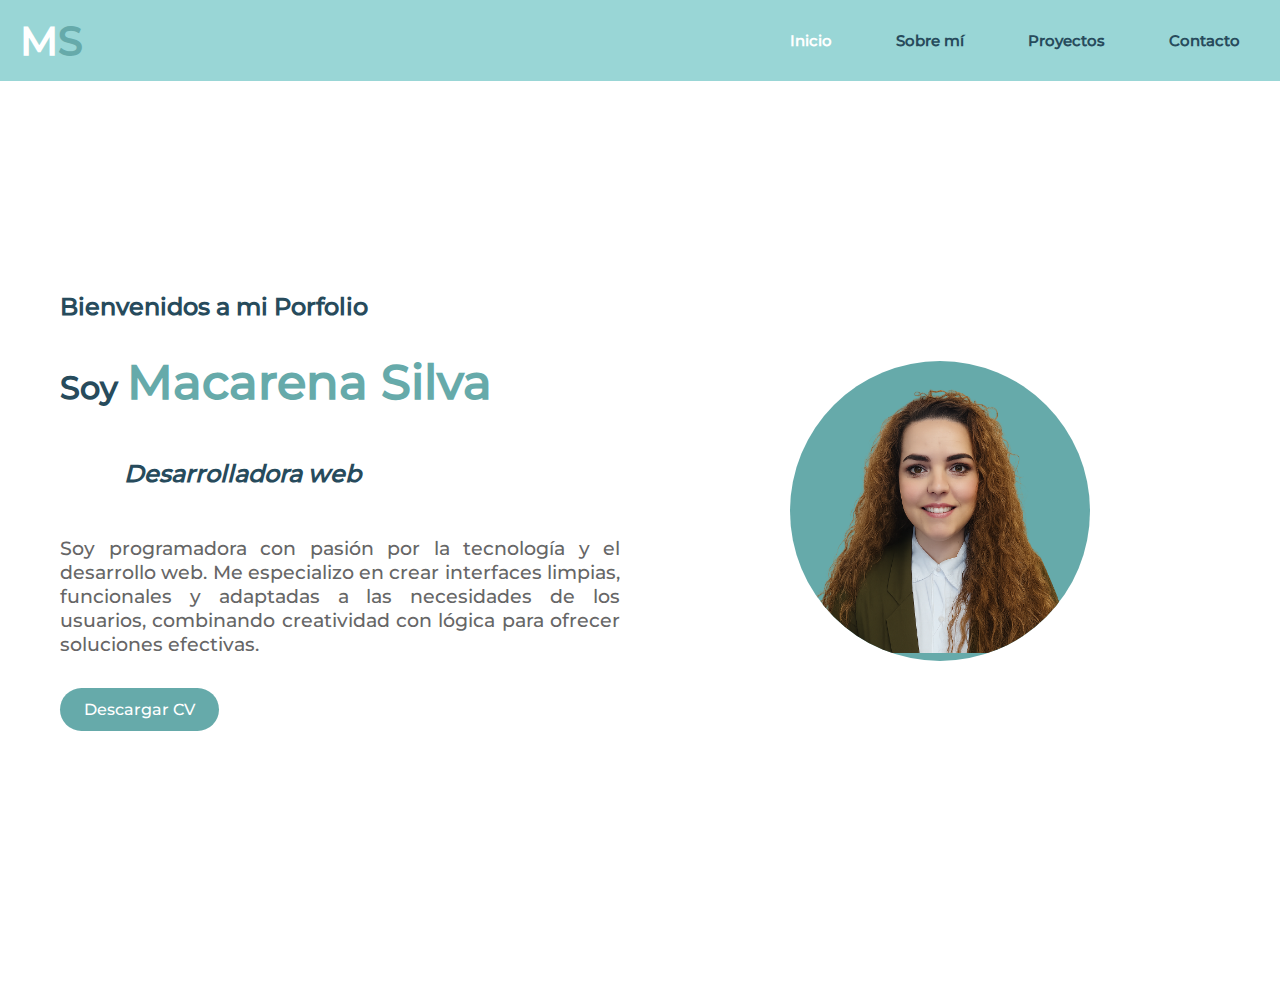
<file: index.html>
<!DOCTYPE html>
<html lang="en">
<head>
    <meta charset="UTF-8">
    <meta name="viewport" content="width=device-width, initial-scale=1.0">
    <title>Porfolio_MS</title>
    <link rel="stylesheet" href="Inicio/Styles/style.css">
    <link rel="icon" href="Imagen/iconoMSvs2.png" type="Imagen/x-icon">
</head>
<body>
    <header class="header">
    <div class="container">
      <h1 class="logo">M<span>S</span></h1>

      <button class="menu-toggle" id="menu-toggle">&#9776;</button>

      <nav class="nav" id="nav">
        <ul class="nav-list">
          <li><a class="ruta" href="Porfolio_MacarenaSilva.html">Inicio</a></li>
          <li><a href="Sobre_mi/Porfolio_MacarenaSilva.html">Sobre mí</a></li>
          <li><a href="Proyectos/Porfolio_MacarenaSilva.html">Proyectos</a></li>
          <li><a href="Contacto/Porfolio_MacarenaSilva.html">Contacto</a></li>
        </ul>
      </nav>
    </div>
    </header>

    <main>
        <section class="contexto">
            <div class="contexto-texto">
                <h2>Bienvenidos a mi Porfolio</h2>
                <h3>Soy <span>Macarena Silva</span></h3>
                <h4>Desarrolladora web</h4>
                <p>Soy programadora con pasión por la tecnología y el desarrollo web. Me especializo en crear interfaces limpias, funcionales y adaptadas a las necesidades de los usuarios, combinando creatividad con lógica para ofrecer soluciones efectivas.</p>
                <a href="CV/CV_Macarena_pdf.pdf" class="btn-cv" download>Descargar CV</a>
            </div>
            <div class="contexto-imagen">
                <div class="imagencirculo">
                    <img src="Imagen/imagenPersonalV2.png" alt="Foto de perfil">
                </div>
            </div>

            <div class="cookie-popup" id="cookiePopup">
              <p>Este sitio utiliza cookies para mejorar tu experiencia. <a href="#">Leer más</a></p>
             <button id="acceptCookies">Aceptar</button>
        </div>
        </section>
      
       </main>

  <script src="Inicio/Javascript/main.js"></script>
</body>
</html>
</file>
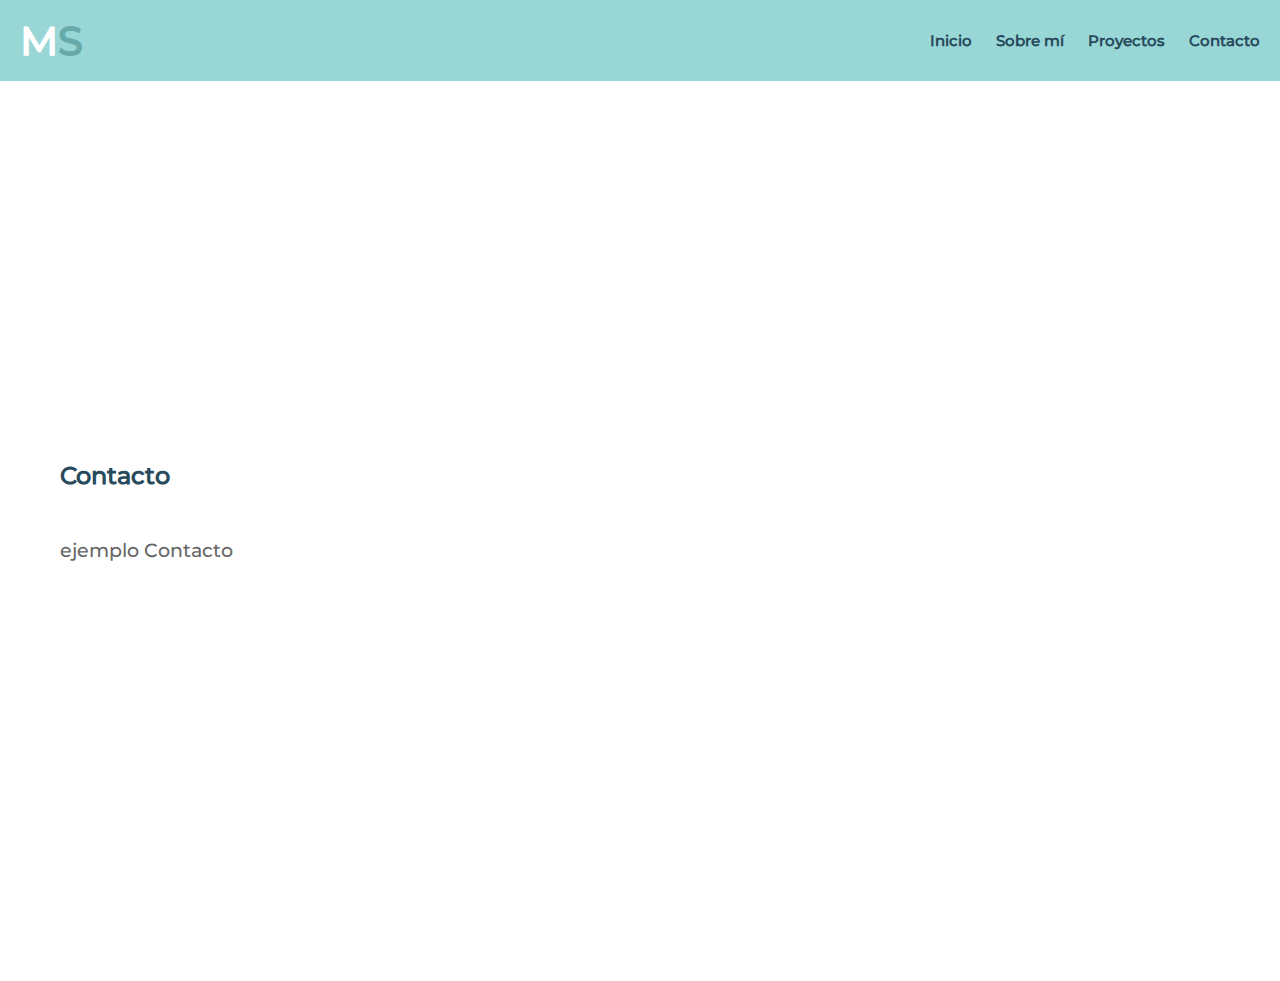
<file: Contacto/Porfolio_MacarenaSilva.html>
<!DOCTYPE html>
<html lang="en">
<head>
    <meta charset="UTF-8">
    <meta name="viewport" content="width=device-width, initial-scale=1.0">
    <title>Porfolio_MS</title>
    <link rel="stylesheet" href="Styles/style.css">
    <link rel="icon" href="../Imagen/iconoMSvs2.png" type="Imagen/x-icon">
</head>
<body>
    <header class="header">
    <div class="container">
      <h1 class="logo">M<span>S</span></h1>

      <button class="menu-toggle" id="menu-toggle">&#9776;</button>

      <nav class="nav" id="nav">
        <ul class="nav-list">
          <li><a href="../Porfolio_MacarenaSilva.html">Inicio</a></li>
          <li><a href="../Sobre_mi/Porfolio_MacarenaSilva.html">Sobre mí</a></li>
          <li><a href="../Proyectos/Porfolio_MacarenaSilva.html">Proyectos</a></li>
          <li><a href="Porfolio_MacarenaSilva.html">Contacto</a></li>
        </ul>
      </nav>
    </div>
  </header>

 <main>
        <section class="contexto">
            <div class="contexto-texto">
                <h2>Contacto</h2>
                <p>ejemplo Contacto</p>
            </div>
        </section>
    </main>

  <script src="Javascript/main.js"></script>
</body>
</html>
</file>
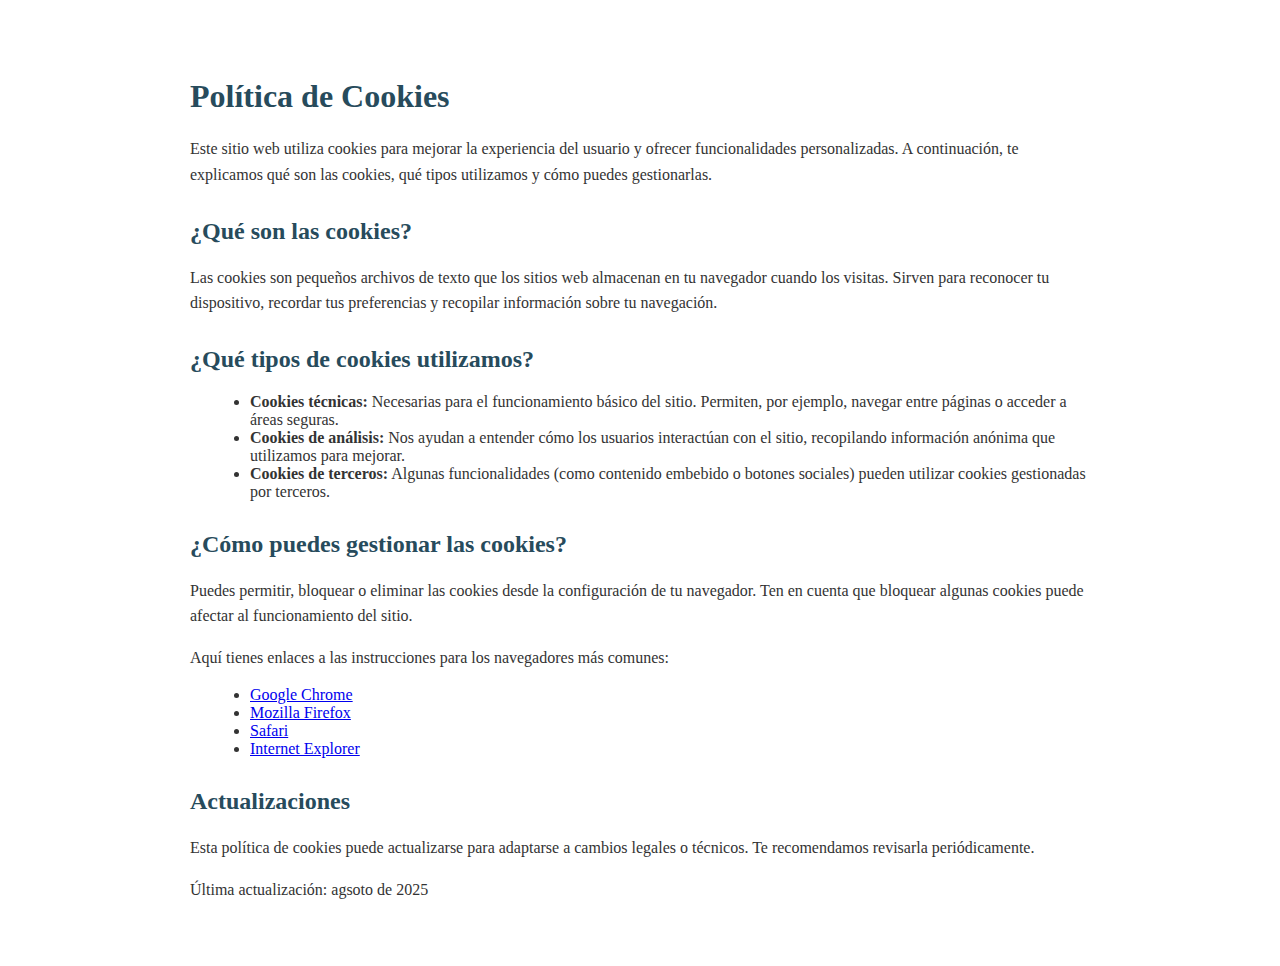
<file: Legal/cookie-popup.html>
<!DOCTYPE html>
    <html lang="en">
    <head>
        <meta charset="UTF-8">
        <meta name="viewport" content="width=device-width, initial-scale=1.0">
        <title>Política de Cookies</title>
        <link rel="stylesheet" href="Styles/stule.css">
        <link rel="icon" href="../Imagen/iconoMSvs2.png" type="Imagen/x-icon">
    </head>
    <body>
        <main>
    <h1>Política de Cookies</h1>

    <p>Este sitio web utiliza cookies para mejorar la experiencia del usuario y ofrecer funcionalidades personalizadas. A continuación, te explicamos qué son las cookies, qué tipos utilizamos y cómo puedes gestionarlas.</p>

    <h2>¿Qué son las cookies?</h2>
    <p>Las cookies son pequeños archivos de texto que los sitios web almacenan en tu navegador cuando los visitas. Sirven para reconocer tu dispositivo, recordar tus preferencias y recopilar información sobre tu navegación.</p>

    <h2>¿Qué tipos de cookies utilizamos?</h2>
    <ul>
      <li><strong>Cookies técnicas:</strong> Necesarias para el funcionamiento básico del sitio. Permiten, por ejemplo, navegar entre páginas o acceder a áreas seguras.</li>
      <li><strong>Cookies de análisis:</strong> Nos ayudan a entender cómo los usuarios interactúan con el sitio, recopilando información anónima que utilizamos para mejorar.</li>
      <li><strong>Cookies de terceros:</strong> Algunas funcionalidades (como contenido embebido o botones sociales) pueden utilizar cookies gestionadas por terceros.</li>
    </ul>

    <h2>¿Cómo puedes gestionar las cookies?</h2>
    <p>Puedes permitir, bloquear o eliminar las cookies desde la configuración de tu navegador. Ten en cuenta que bloquear algunas cookies puede afectar al funcionamiento del sitio.</p>

    <p>Aquí tienes enlaces a las instrucciones para los navegadores más comunes:</p>
    <ul>
      <li><a href="https://support.google.com/chrome/answer/95647?hl=es" target="_blank">Google Chrome</a></li>
      <li><a href="https://support.mozilla.org/es/kb/habilitar-y-deshabilitar-cookies-sitios-web-rastrear" target="_blank">Mozilla Firefox</a></li>
      <li><a href="https://support.apple.com/es-es/guide/safari/sfri11471/mac" target="_blank">Safari</a></li>
      <li><a href="https://support.microsoft.com/es-es/help/17442/windows-internet-explorer-delete-manage-cookies" target="_blank">Internet Explorer</a></li>
    </ul>

    <h2>Actualizaciones</h2>
    <p>Esta política de cookies puede actualizarse para adaptarse a cambios legales o técnicos. Te recomendamos revisarla periódicamente.</p>

    <p>Última actualización: agsoto de 2025</p>
  </main>

    </body>
    </html>
</file>
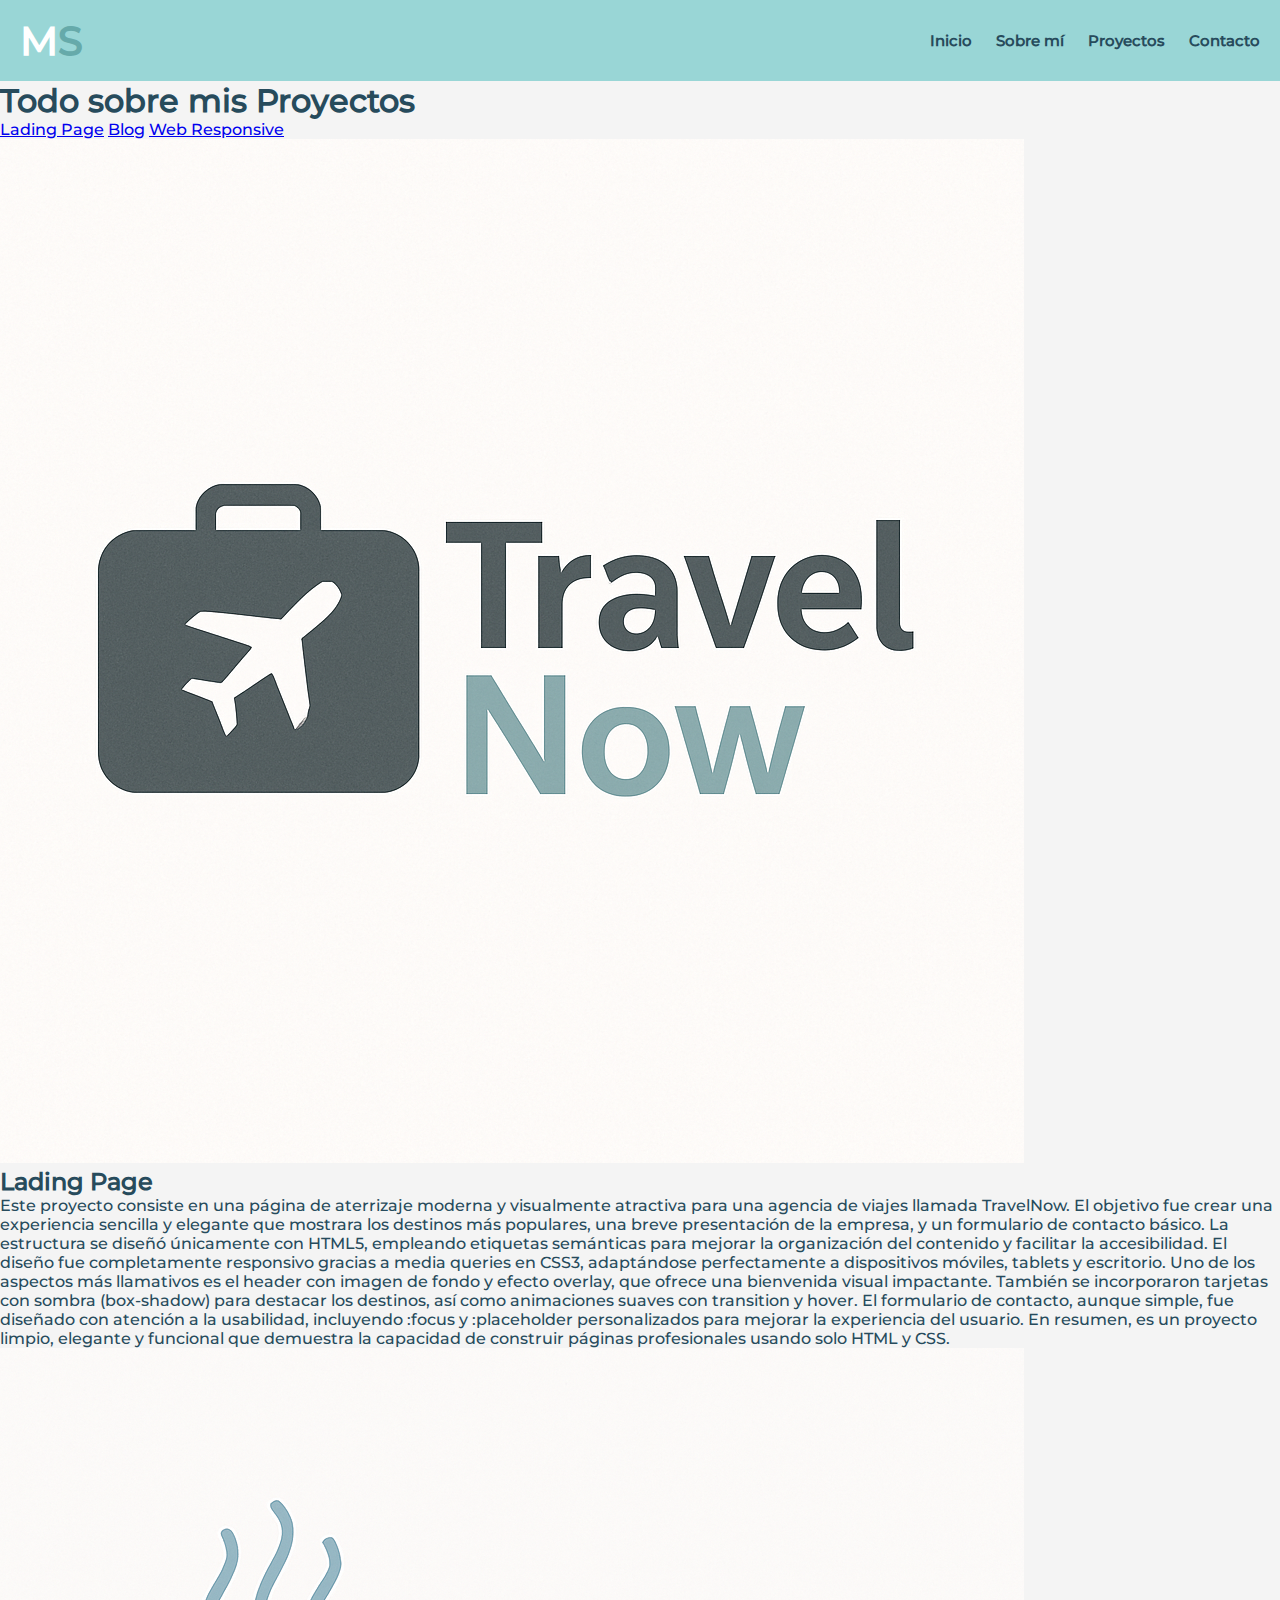
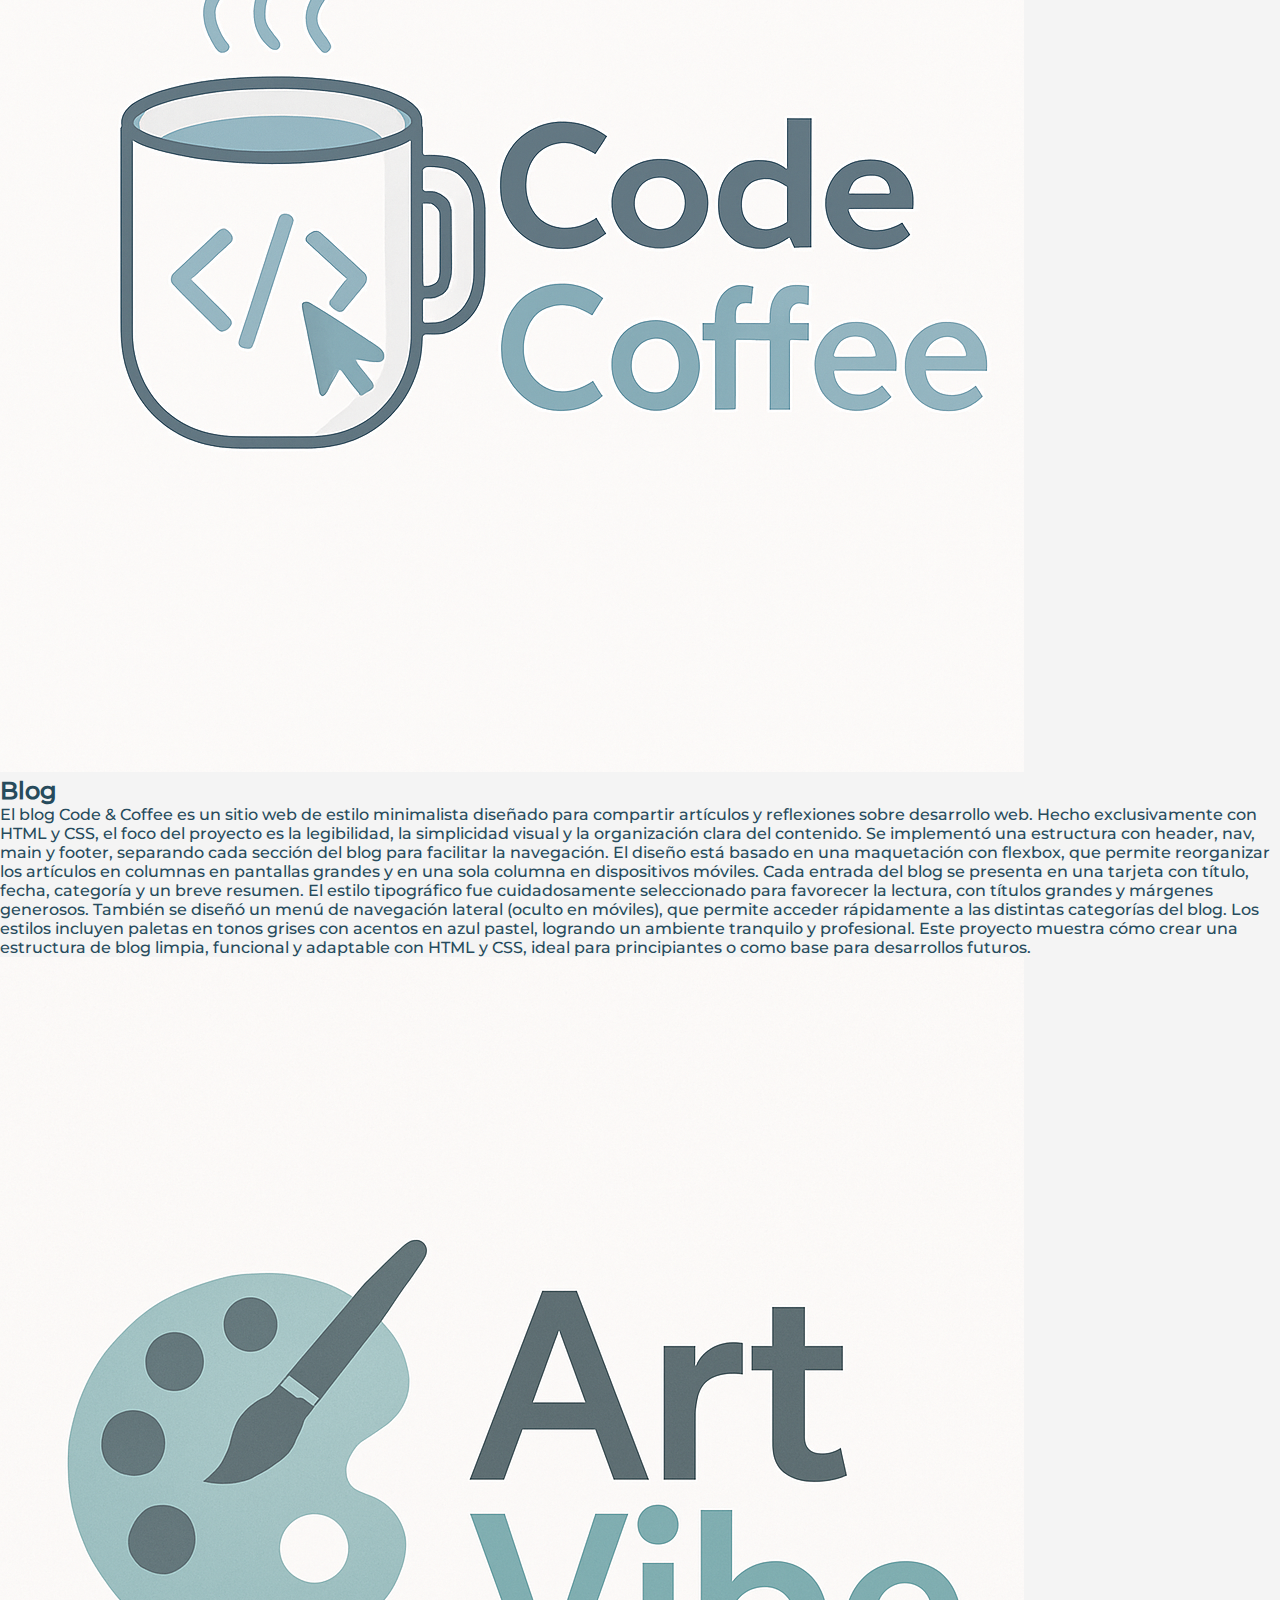
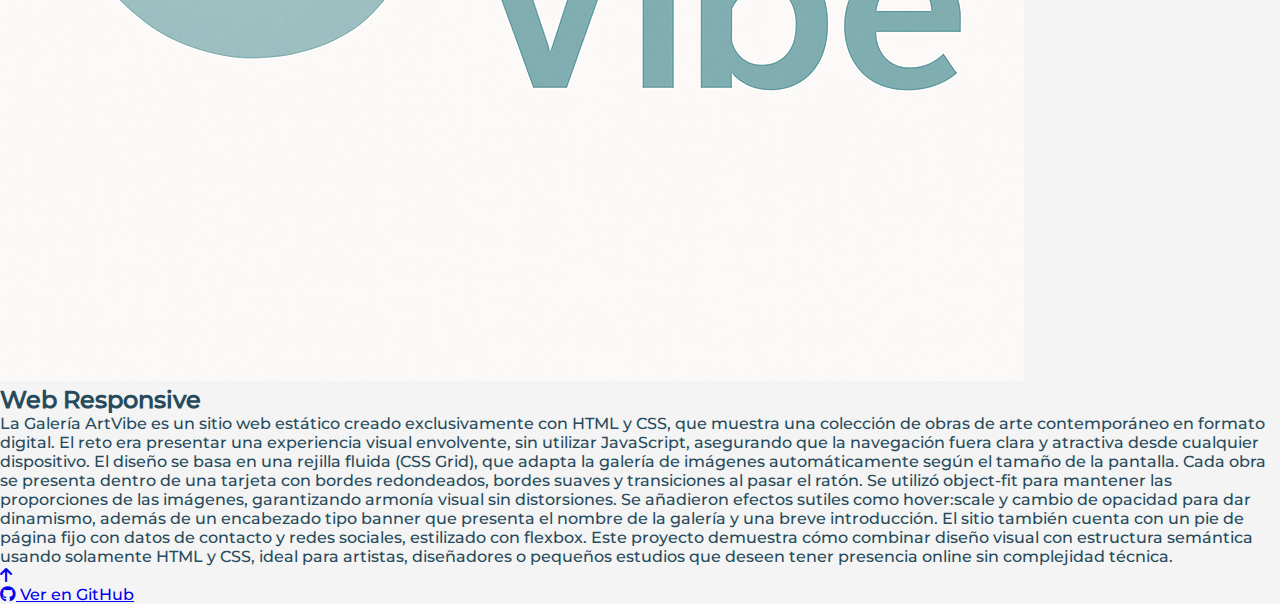
<file: Proyectos/Porfolio_MacarenaSilva.html>
<!DOCTYPE html>
<html lang="en">
<head>
    <meta charset="UTF-8">
    <meta name="viewport" content="width=device-width, initial-scale=1.0">
    <title>Porfolio_MS</title>
    <link rel="stylesheet" href="Styles/style.css">
    <link rel="icon" href="../Imagen/iconoMSvs2.png" type="Imagen/x-icon">
    <link rel="stylesheet" href="https://cdnjs.cloudflare.com/ajax/libs/font-awesome/6.4.0/css/all.min.css">

</head>
<body>
    <header class="header">
    <div class="container">
      <h1 class="logo">M<span>S</span></h1>

      <button class="menu-toggle" id="menu-toggle">&#9776;</button>

      <nav class="nav" id="nav">
        <ul class="nav-list">
          <li><a href="../index.html">Inicio</a></li>
          <li><a href="../Sobre_mi/Porfolio_MacarenaSilva.html">Sobre mí</a></li>
          <li><a class="ruta" href="Porfolio_MacarenaSilva.html">Proyectos</a></li>
          <li><a href="../Contacto/Porfolio_MacarenaSilva.html">Contacto</a></li>
        </ul>
      </nav>
    </div>
  </header>

 
 <main>
        <section class="encabezado" id="portada">
           <div class="titulo">
             <h1>Todo sobre mis Proyectos</h1>
             </div>
       </section>
        
       <section class="menu-proyectos" id="inicio-proyectos">
           <a href="#proyecto1" class="icono-proyecto">Lading Page</a>
           <a href="#proyecto2" class="icono-proyecto">Blog</a>
           <a href="#proyecto3" class="icono-proyecto">Web Responsive</a>
       </section>

       <section class="descripciones">

    <div class="proyecto-bloque" id="proyecto1">
           <img src="../Imagen/TravelNow.png" alt="Logo TravelNow" class="logo-proyecto">
          <article class="proyecto-texto">
      <h2>Lading Page</h2>
           <p>Este proyecto consiste en una página de aterrizaje moderna y visualmente atractiva para una agencia de viajes llamada TravelNow. El objetivo fue crear una experiencia sencilla y elegante que mostrara los destinos más populares, una breve presentación de la empresa, y un formulario de contacto básico.
La estructura se diseñó únicamente con HTML5, empleando etiquetas semánticas para mejorar la organización del contenido y facilitar la accesibilidad. El diseño fue completamente responsivo gracias a media queries en CSS3, adaptándose perfectamente a dispositivos móviles, tablets y escritorio.
Uno de los aspectos más llamativos es el header con imagen de fondo y efecto overlay, que ofrece una bienvenida visual impactante. También se incorporaron tarjetas con sombra (box-shadow) para destacar los destinos, así como animaciones suaves con transition y hover.
El formulario de contacto, aunque simple, fue diseñado con atención a la usabilidad, incluyendo :focus y :placeholder personalizados para mejorar la experiencia del usuario. En resumen, es un proyecto limpio, elegante y funcional que demuestra la capacidad de construir páginas profesionales usando solo HTML y CSS.
                 </p>
          </article>
          </div>
    


      <div class="proyecto-bloque" id="proyecto2">
         <img src="../Imagen/CodeCaffe.png" alt="Logo Code & Coffee" class="logo-proyecto">
            <article class="proyecto-texto">
              <h2>Blog</h2>
           <p>
El blog Code & Coffee es un sitio web de estilo minimalista diseñado para compartir artículos y reflexiones sobre desarrollo web. Hecho exclusivamente con HTML y CSS, el foco del proyecto es la legibilidad, la simplicidad visual y la organización clara del contenido.
Se implementó una estructura con header, nav, main y footer, separando cada sección del blog para facilitar la navegación. El diseño está basado en una maquetación con flexbox, que permite reorganizar los artículos en columnas en pantallas grandes y en una sola columna en dispositivos móviles.
Cada entrada del blog se presenta en una tarjeta con título, fecha, categoría y un breve resumen. El estilo tipográfico fue cuidadosamente seleccionado para favorecer la lectura, con títulos grandes y márgenes generosos. También se diseñó un menú de navegación lateral (oculto en móviles), que permite acceder rápidamente a las distintas categorías del blog.
Los estilos incluyen paletas en tonos grises con acentos en azul pastel, logrando un ambiente tranquilo y profesional. Este proyecto muestra cómo crear una estructura de blog limpia, funcional y adaptable con HTML y CSS, ideal para principiantes o como base para desarrollos futuros.
        </p>
        </article>
    
  </div>



    <div class="proyecto-bloque" id="proyecto3">
        <img src="../Imagen/artVibe.png" alt="Logo ArtVibe" class="logo-proyecto">
          <article class="proyecto-texto">
            <h2>Web Responsive</h2>
           <p>La Galería ArtVibe es un sitio web estático creado exclusivamente con HTML y CSS, que muestra una colección de obras de arte contemporáneo en formato digital. El reto era presentar una experiencia visual envolvente, sin utilizar JavaScript, asegurando que la navegación fuera clara y atractiva desde cualquier dispositivo.
El diseño se basa en una rejilla fluida (CSS Grid), que adapta la galería de imágenes automáticamente según el tamaño de la pantalla. Cada obra se presenta dentro de una tarjeta con bordes redondeados, bordes suaves y transiciones al pasar el ratón. Se utilizó object-fit para mantener las proporciones de las imágenes, garantizando armonía visual sin distorsiones.
Se añadieron efectos sutiles como hover:scale y cambio de opacidad para dar dinamismo, además de un encabezado tipo banner que presenta el nombre de la galería y una breve introducción. El sitio también cuenta con un pie de página fijo con datos de contacto y redes sociales, estilizado con flexbox.
Este proyecto demuestra cómo combinar diseño visual con estructura semántica usando solamente HTML y CSS, ideal para artistas, diseñadores o pequeños estudios que deseen tener presencia online sin complejidad técnica.
          </p>
        </article>
      </div>
      </section>

    </main>

 <a href="#inicio-proyectos" class="btn-flotante">
    <i class="fas fa-arrow-up"></i>
  </a>

  <footer class="footer">
  <div class="bloque-github">
    <a href="https://github.com/MacarenaSG/Porfolio_MacarenaSilva" target="_blank" rel="noopener noreferrer" class="github-link">
      <i class="fab fa-github"></i> Ver en GitHub
    </a>
  </div>
</footer>

  <script src="Javascript/main.js"></script>
</body>
</html>
</file>
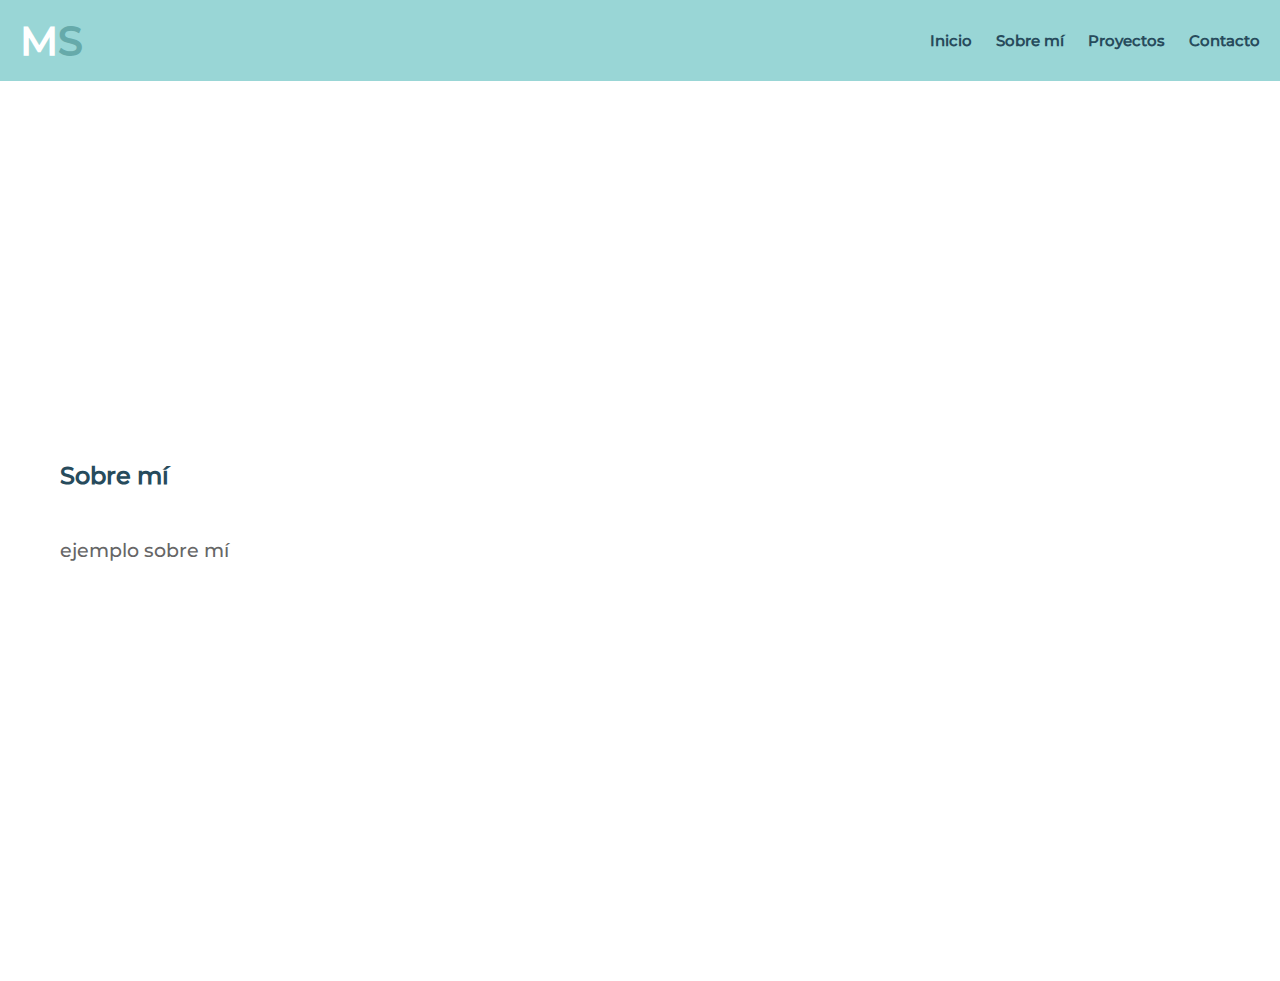
<file: Sobre_mi/Porfolio_MacarenaSilva.html>
<!DOCTYPE html>
<html lang="en">
<head>
    <meta charset="UTF-8">
    <meta name="viewport" content="width=device-width, initial-scale=1.0">
    <title>Porfolio_MS</title>
    <link rel="stylesheet" href="Styles/style.css">
    <link rel="icon" href="../Imagen/iconoMSvs2.png" type="Imagen/x-icon">
</head>
<body>
    <header class="header">
    <div class="container">
      <h1 class="logo">M<span>S</span></h1>

      <button class="menu-toggle" id="menu-toggle">&#9776;</button>

      <nav class="nav" id="nav">
        <ul class="nav-list">
          <li><a href="../Porfolio_MacarenaSilva.html">Inicio</a></li>
          <li><a href="Porfolio_MacarenaSilva.html">Sobre mí</a></li>
          <li><a href="../Proyectos/Porfolio_MacarenaSilva.html">Proyectos</a></li>
          <li><a href="../Contacto/Porfolio_MacarenaSilva.html">Contacto</a></li>
        </ul>
      </nav>
    </div>
  </header>

 
 <main>
        <section class="contexto">
            <div class="contexto-texto">
                <h2>Sobre mí</h2>
                <p>ejemplo sobre mí</p>
            </div>
        </section>
    </main>

  <script src="Javascript/main.js"></script>
</body>
</html>
</file>
<file: Inicio/Styles/style.css>
*{
    padding: 0;
    margin: 0;
    box-sizing: border-box; 
}

@font-face{
    font-family: 'MiFuente';
    src:url(../../tip/monserrat/Montserrat-Medium.ttf)
    
}

body {
    font-family: 'MiFuente';
    background-color: #f4f4f4;
    color:  #274b5c;
    }

header{
    background-color: #99d6d6;
    color: #fff;
    padding: 16px 20px;
}

.logo{
    font-size: 40px;
}

.logo span{
    color: #66aaaa;
 }
.container {
    display: flex;
    align-items: center;
    justify-content: space-between;
    display: flex;
    position: relative;
}

.nav-list {
  display: flex;
  flex-direction: row; /* Ordena los ítems */
  list-style: none; /* Elimina los puntos */
  gap: 1.5rem; /* Espacio entre enlaces */
  margin: 0;
  padding: 0;
}

 .nav-list a {
  color: #274b5c;           /* Color del texto */
  text-decoration: none;  /* Quita el subrayado */
  font-weight: 600; 
  font-size: 15px;
  padding: 10px 20px;
  transition: background-color 0.3s, color 0.3s
 }

 .nav-list a:hover{
  background-color: #66cccc;
  border-radius: 8px;
 }

 .nav-list a.ruta {
  color: white;
 }

.menu-toggle{
    font-size: 28px;
    color: #fff;
    text-decoration: none;
    display: none;
    cursor: pointer;
    transition: transform 0.3s ease;
}

.menu-toggle:hover{
    transform: scale(1.1);
}

.contexto {
  display: flex;
  align-items: center;
  justify-content: space-between;
  padding: 20px 60px 60px 60px;
  gap: 40px;
  background-color: #fff;
  flex-wrap: wrap;
  overflow: hidden;
  min-height: 100vh;
}
.contexto-texto {
  flex: 1;
  min-width: 280px;
}

.contexto-texto h2 {
  font-size: 1.5rem;
}

.contexto-texto h3{
    margin-top: 2rem;
    font-size: 2rem;
}

.contexto-texto h3 span {
    font-size: 3rem;
    color: #66aaaa;
}

.contexto-texto h4 {
  margin-top: 3rem;
  font-size: 1.5rem;
  font-style: italic;
  margin-left: 4rem;
  
}
.contexto-texto p {
  margin-top: 3rem;
  color: #666;
  font-size: 1.2rem;
  text-align:justify;
}

.contexto-imagen {
  flex: 1;
  display: flex;
  justify-content: center;
  min-width: 250px;
}

.imagencirculo {
  background:  #66aaaa;
  padding: 8px;
  border-radius:50%;
  display: flex;
  width: 300px;
  height: 300px;
  overflow: hidden;
  justify-content: center;
  align-items: center;
  margin: 0 auto;
  
}

.imagencirculo img {
  width: 100%;
  height: 100%;
  object-fit: cover;
  
}

.btn-cv {
  display: inline-block;
  margin-top: 2rem;
  background: #66aaaa;
  color: white;
  padding: 12px 24px;
  border-radius: 30px;
  text-decoration: none;
  font-weight: 500;
  cursor: pointer;

}

.btn-cv:hover {
  background:#666;
}

@media screen and (max-width: 700px){
     header {
    display: flex;
    flex-direction: row;
    align-items: center;
    justify-content: space-between;
}

.container {
    flex-direction: row;
    align-items: center;
    justify-content: space-between;
    width: 100%;
}

   
  .menu-toggle {
        display: block;
         align-self: flex-end;
    }

    .nav{
        display: none;
        background-color:#e8a87c;
        position: absolute;
        top: 100%;
        right: 0;
        left: 0;
        padding: 15px 20px;
        z-index: 100;
    
    }

    .nav-list{
        flex-direction: column;
        text-align: center;
        align-items: center;
        gap: 12px;
        padding: 0;
        margin: 0;
    }
    .nav.menudesplegado{
        display: flex;
    }

      .contexto {
        flex-direction: column;
        padding: 20px;
        text-align: center;
    }

    .contexto-texto {
        order: 2;
    }

    .contexto-texto h2 {
        font-size: 1.4rem;
        margin-top: 0.5rem;
    }

    .contexto-texto h3 {
        font-size: 1.6rem;
    }

    .contexto-texto h3 span {
        font-size: 2.2rem;
    }

    .contexto-texto h4 {
        margin-left: 0;
        margin-top: 1.5rem;
        font-size: 1.2rem;
    }

    .contexto-texto p {
        margin-top: 2rem;
        font-size: 1rem;
        text-align: justify;
    }

    .btn-cv {
        margin-top: 2rem;
        padding: 10px 20px;
        font-size: 1rem;
    }

    .contexto-imagen {
        order: 1;
        justify-content: center;
        margin-bottom: 0.5rem;
        display: flex;
        align-items: center;
       
    }

    .imagencirculo {
    width: 250px;
    height: 250px;
    margin: 0 auto;
    display: flex;
    justify-content: center;
    align-items: center;
    border-radius: 50%;
    overflow: hidden;
    }

.imagencirculo img {
    width: 100%;
    height: 100%;
    object-fit: cover;
    }


}
    
.cookie-popup{
    position: fixed;
    bottom: 20px;
    left: 20px;
    right: 20px;
    background-color: #fff;
    color: #000;
    border-radius: 8px;
    display:none;
    justify-content: space-between;
    align-items: center;
    max-width: 500px;
    margin: auto;
    z-index: 1000;
}

.cookie-popup.show{
    display: flex;
}

.cookie-popup button{
    background-color:  #66aaaa;
    color: #fff;
    border: none;
    padding: 8px 14px;
    border-radius: 5px;
    cursor: pointer;
}

.cookie-popup a{
    color:  #66aaaa;
    text-decoration: underline;
}
</file>
<file: Contacto/Styles/style.css>
*{
    padding: 0;
    margin: 0;
    box-sizing: border-box; 
}

@font-face{
    font-family: 'MiFuente';
    src:url(../../tip/monserrat/Montserrat-Medium.ttf)
}

body {
    font-family: 'MiFuente';
    background-color: #f4f4f4;
    color:  #274b5c;
    }

header{
    background-color: #99d6d6;
    color: #fff;
    padding: 16px 20px;
}

.logo{
    font-size: 40px;
}

.logo span{
    color: #66aaaa;
 }
.container {
    display: flex;
    align-items: center;
    justify-content: space-between;
    display: flex;
    position: relative;
}

.nav-list {
  display: flex;
  flex-direction: row; /* Ordena los ítems */
  list-style: none; /* Elimina los puntos */
  gap: 1.5rem; /* Espacio entre enlaces */
  margin: 0;
  padding: 0;
}
 .nav-list a {
  color: #274b5c;           /* Color del texto */
  text-decoration: none;  /* Quita el subrayado */
  font-weight: 600; 
  font-size: 15px;
 }

.menu-toggle{
    font-size: 28px;
    color: #fff;
    text-decoration: none;
    display: none;
    cursor: pointer;
    transition: transform 0.3s ease;
}

.menu-toggle:hover{
    transform: scale(1.1);
}

.contexto {
  display: flex;
  align-items: center;
  justify-content: space-between;
  padding: 20px 60px 60px 60px;
  gap: 40px;
  background-color: #fff;
  flex-wrap: wrap;
  overflow: hidden;
  min-height: 100vh;
}
.contexto-texto {
  flex: 1;
  min-width: 280px;
}

.contexto-texto h2 {
  font-size: 1.5rem;
}

.contexto-texto h3{
    margin-top: 2rem;
    font-size: 2rem;
}

.contexto-texto h3 span {
    font-size: 3rem;
    color: #66aaaa;
}

.contexto-texto h4 {
  margin-top: 3rem;
  font-size: 1.5rem;
  font-style: italic;
  margin-left: 4rem;
  
}
.contexto-texto p {
  margin-top: 3rem;
  color: #666;
  font-size: 1.2rem;
  text-align:justify;
}

.contexto-imagen {
  flex: 1;
  display: flex;
  justify-content: center;
  min-width: 250px;
}

.imagencirculo {
  background:  #66aaaa;
  padding: 8px;
  border-radius:50%;
  display: inline-block;
  box-shadow: 0 4px 50px rgba(0, 0, 0, 0.60)
}

.imagencirculo img {
  width: 400px;
  height: 400px;
  object-fit: cover;
  border-radius: 50%;
}

.btn-cv {
  display: inline-block;
  margin-top: 2rem;
  background: #66aaaa;
  color: white;
  padding: 12px 24px;
  border-radius: 30px;
  text-decoration: none;
  font-weight: 500;
  transition: background 0.3s;
}

.btn-cv:hover {
  background:#66aaaa;
}

@media screen and (max-width: 700px){
    .menu-toggle {
        display: block;
    }

    .nav{
        display: none;
        background-color:#e8a87c;
        position: absolute;
        top: 100%;
        right: 0;
        left: 0;
        padding: 15px 20px;
        z-index: 100;
    }

    .nav-list{
        flex-direction: column;
        text-align: center;
        align-items: center;
        gap: 12px;
        padding: 0;
        margin: 0;
    }
    .nav.menudesplegado{
        display: flex;
    }

}
</file>
<file: Legal/Styles/stule.css>
main {
      max-width: 900px;
      margin: auto;
      padding: 40px 20px;
      background-color: #fff;
      color: #333;
    }

    h1, h2 {
      color:  #274b5c;
      margin-top: 30px;
    }

    p {
      margin: 16px 0;
      line-height: 1.6;
    }

    ul {
      margin-left: 20px;
    }
</file>
<file: Proyectos/Styles/style.css>
*{
    padding: 0;
    margin: 0;
    box-sizing: border-box; 
}

@font-face{
    font-family: 'MiFuente';
    src:url(../../tip/monserrat/Montserrat-Medium.ttf)
}

body {
    font-family: 'MiFuente';
    background-color: #f4f4f4;
    color:  #274b5c;
    }

header{
    background-color: #99d6d6;
    color: #fff;
    padding: 16px 20px;
}

.logo{
    font-size: 40px;
}

.logo span{
    color: #66aaaa;
 }
.container {
    display: flex;
    align-items: center;
    justify-content: space-between;
    display: flex;
    position: relative;
}

.nav-list {
  display: flex;
  flex-direction: row; /* Ordena los ítems */
  list-style: none; /* Elimina los puntos */
  gap: 1.5rem; /* Espacio entre enlaces */
  margin: 0;
  padding: 0;
}
 .nav-list a {
  color: #274b5c;           /* Color del texto */
  text-decoration: none;  /* Quita el subrayado */
  font-weight: 600; 
  font-size: 15px;
 }

.menu-toggle{
    font-size: 28px;
    color: #fff;
    text-decoration: none;
    display: none;
    cursor: pointer;
    transition: transform 0.3s ease;
}

.menu-toggle:hover{
    transform: scale(1.1);
}

.contexto {
  display: flex;
  align-items: center;
  justify-content: space-between;
  padding: 20px 60px 60px 60px;
  gap: 40px;
  background-color: #fff;
  flex-wrap: wrap;
  overflow: hidden;
  min-height: 100vh;
}
.contexto-texto {
  flex: 1;
  min-width: 280px;
}

.contexto-texto h2 {
  font-size: 1.5rem;
}

.contexto-texto h3{
    margin-top: 2rem;
    font-size: 2rem;
}

.contexto-texto h3 span {
    font-size: 3rem;
    color: #66aaaa;
}

.contexto-texto h4 {
  margin-top: 3rem;
  font-size: 1.5rem;
  font-style: italic;
  margin-left: 4rem;
  
}
.contexto-texto p {
  margin-top: 3rem;
  color: #666;
  font-size: 1.2rem;
  text-align:justify;
}

.contexto-imagen {
  flex: 1;
  display: flex;
  justify-content: center;
  min-width: 250px;
}

.imagencirculo {
  background:  #66aaaa;
  padding: 8px;
  border-radius:50%;
  display: inline-block;
  box-shadow: 0 4px 50px rgba(0, 0, 0, 0.60)
}

.imagencirculo img {
  width: 400px;
  height: 400px;
  object-fit: cover;
  border-radius: 50%;
}

.btn-cv {
  display: inline-block;
  margin-top: 2rem;
  background: #66aaaa;
  color: white;
  padding: 12px 24px;
  border-radius: 30px;
  text-decoration: none;
  font-weight: 500;
  transition: background 0.3s;
}

.btn-cv:hover {
  background:#66aaaa;
}

@media screen and (max-width: 700px){
    .menu-toggle {
        display: block;
    }

    .nav{
        display: none;
        background-color:#e8a87c;
        position: absolute;
        top: 100%;
        right: 0;
        left: 0;
        padding: 15px 20px;
        z-index: 100;
    }

    .nav-list{
        flex-direction: column;
        text-align: center;
        align-items: center;
        gap: 12px;
        padding: 0;
        margin: 0;
    }
    .nav.menudesplegado{
        display: flex;
    }

}
</file>
<file: Sobre_mi/Styles/style.css>
*{
    padding: 0;
    margin: 0;
    box-sizing: border-box; 
}

@font-face{
    font-family: 'MiFuente';
    src:url(../../tip/monserrat/Montserrat-Medium.ttf)
}

body {
    font-family: 'MiFuente';
    background-color: #f4f4f4;
    color:  #274b5c;
    }

header{
    background-color: #99d6d6;
    color: #fff;
    padding: 16px 20px;
}

.logo{
    font-size: 40px;
}

.logo span{
    color: #66aaaa;
 }
.container {
    display: flex;
    align-items: center;
    justify-content: space-between;
    display: flex;
    position: relative;
}

.nav-list {
  display: flex;
  flex-direction: row; /* Ordena los ítems */
  list-style: none; /* Elimina los puntos */
  gap: 1.5rem; /* Espacio entre enlaces */
  margin: 0;
  padding: 0;
}
 .nav-list a {
  color: #274b5c;           /* Color del texto */
  text-decoration: none;  /* Quita el subrayado */
  font-weight: 600; 
  font-size: 15px;
 }

.menu-toggle{
    font-size: 28px;
    color: #fff;
    text-decoration: none;
    display: none;
    cursor: pointer;
    transition: transform 0.3s ease;
}

.menu-toggle:hover{
    transform: scale(1.1);
}

.contexto {
  display: flex;
  align-items: center;
  justify-content: space-between;
  padding: 20px 60px 60px 60px;
  gap: 40px;
  background-color: #fff;
  flex-wrap: wrap;
  overflow: hidden;
  min-height: 100vh;
}
.contexto-texto {
  flex: 1;
  min-width: 280px;
}

.contexto-texto h2 {
  font-size: 1.5rem;
}

.contexto-texto h3{
    margin-top: 2rem;
    font-size: 2rem;
}

.contexto-texto h3 span {
    font-size: 3rem;
    color: #66aaaa;
}

.contexto-texto h4 {
  margin-top: 3rem;
  font-size: 1.5rem;
  font-style: italic;
  margin-left: 4rem;
  
}
.contexto-texto p {
  margin-top: 3rem;
  color: #666;
  font-size: 1.2rem;
  text-align:justify;
}

.contexto-imagen {
  flex: 1;
  display: flex;
  justify-content: center;
  min-width: 250px;
}

.imagencirculo {
  background:  #66aaaa;
  padding: 8px;
  border-radius:50%;
  display: inline-block;
  box-shadow: 0 4px 50px rgba(0, 0, 0, 0.60)
}

.imagencirculo img {
  width: 400px;
  height: 400px;
  object-fit: cover;
  border-radius: 50%;
}

.btn-cv {
  display: inline-block;
  margin-top: 2rem;
  background: #66aaaa;
  color: white;
  padding: 12px 24px;
  border-radius: 30px;
  text-decoration: none;
  font-weight: 500;
  transition: background 0.3s;
}

.btn-cv:hover {
  background:#66aaaa;
}

@media screen and (max-width: 700px){
    .menu-toggle {
        display: block;
    }

    .nav{
        display: none;
        background-color:#e8a87c;
        position: absolute;
        top: 100%;
        right: 0;
        left: 0;
        padding: 15px 20px;
        z-index: 100;
    }

    .nav-list{
        flex-direction: column;
        text-align: center;
        align-items: center;
        gap: 12px;
        padding: 0;
        margin: 0;
    }
    .nav.menudesplegado{
        display: flex;
    }

}
</file>
